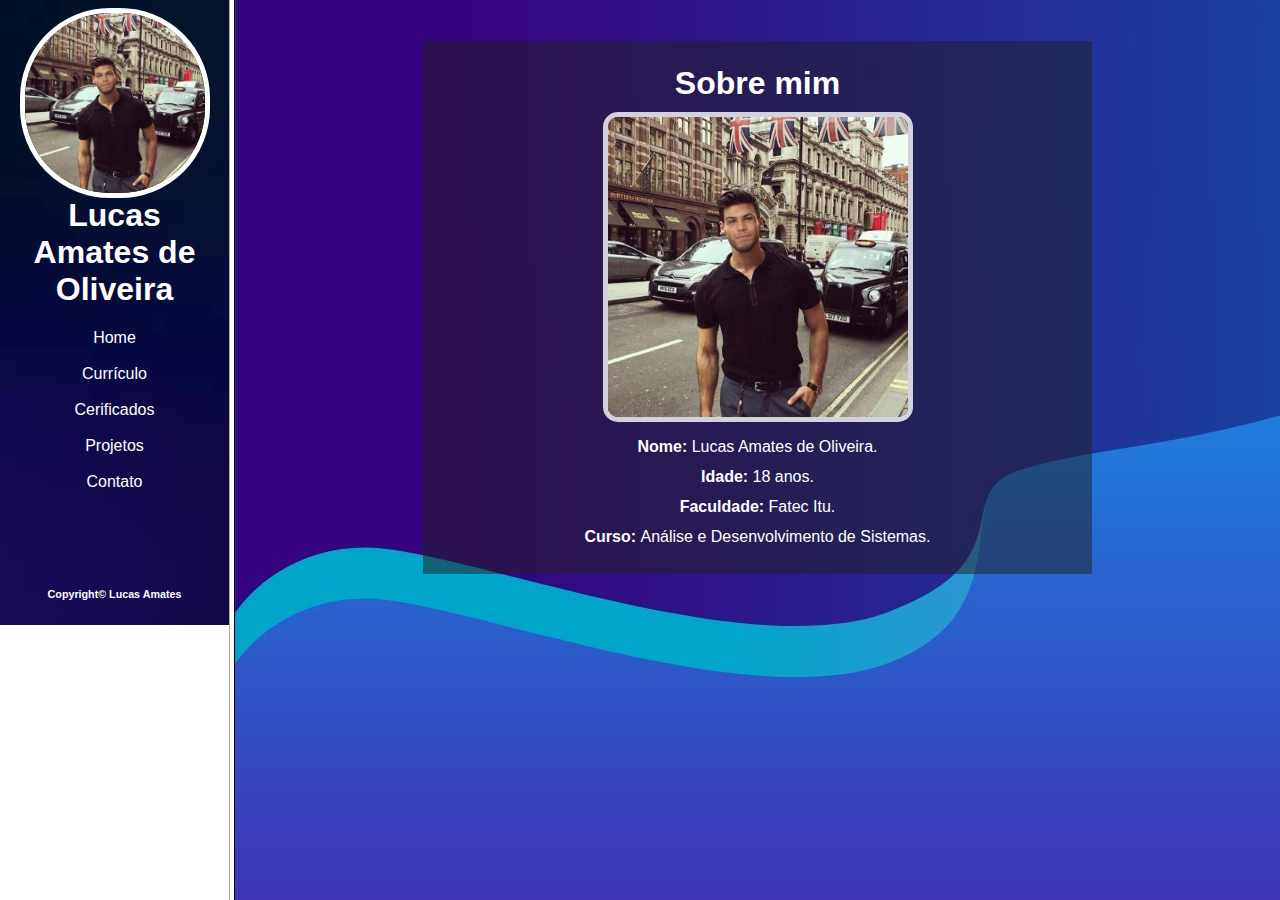
<file: index.html>
<!DOCTYPE html>
<html lang="pt-br">
<head>
   <meta charset="UTF-8">
   <meta http-equiv="X-UA-Compatible" content="IE=edge">
   <meta name="viewport" content="width=device-width, initial-scale=1.0">
   <title>Lucas Amates de Oliveira</title>
   <link rel="shortcut icon" href="./img/favicon.ico" type="image/x-icon">
</head>

   <frameset cols = "18%,*" bordercolor="white">
      <frame src = "./menu.html" name = "menu_page" noresize="noresize" scrolling="no"/>
      <frame src = "./main.html" name = "main_page" />
      
      <noframes>
         <body>Your browser does not support frames.</body>
      </noframes>
   </frameset>
   
</html>
</file>
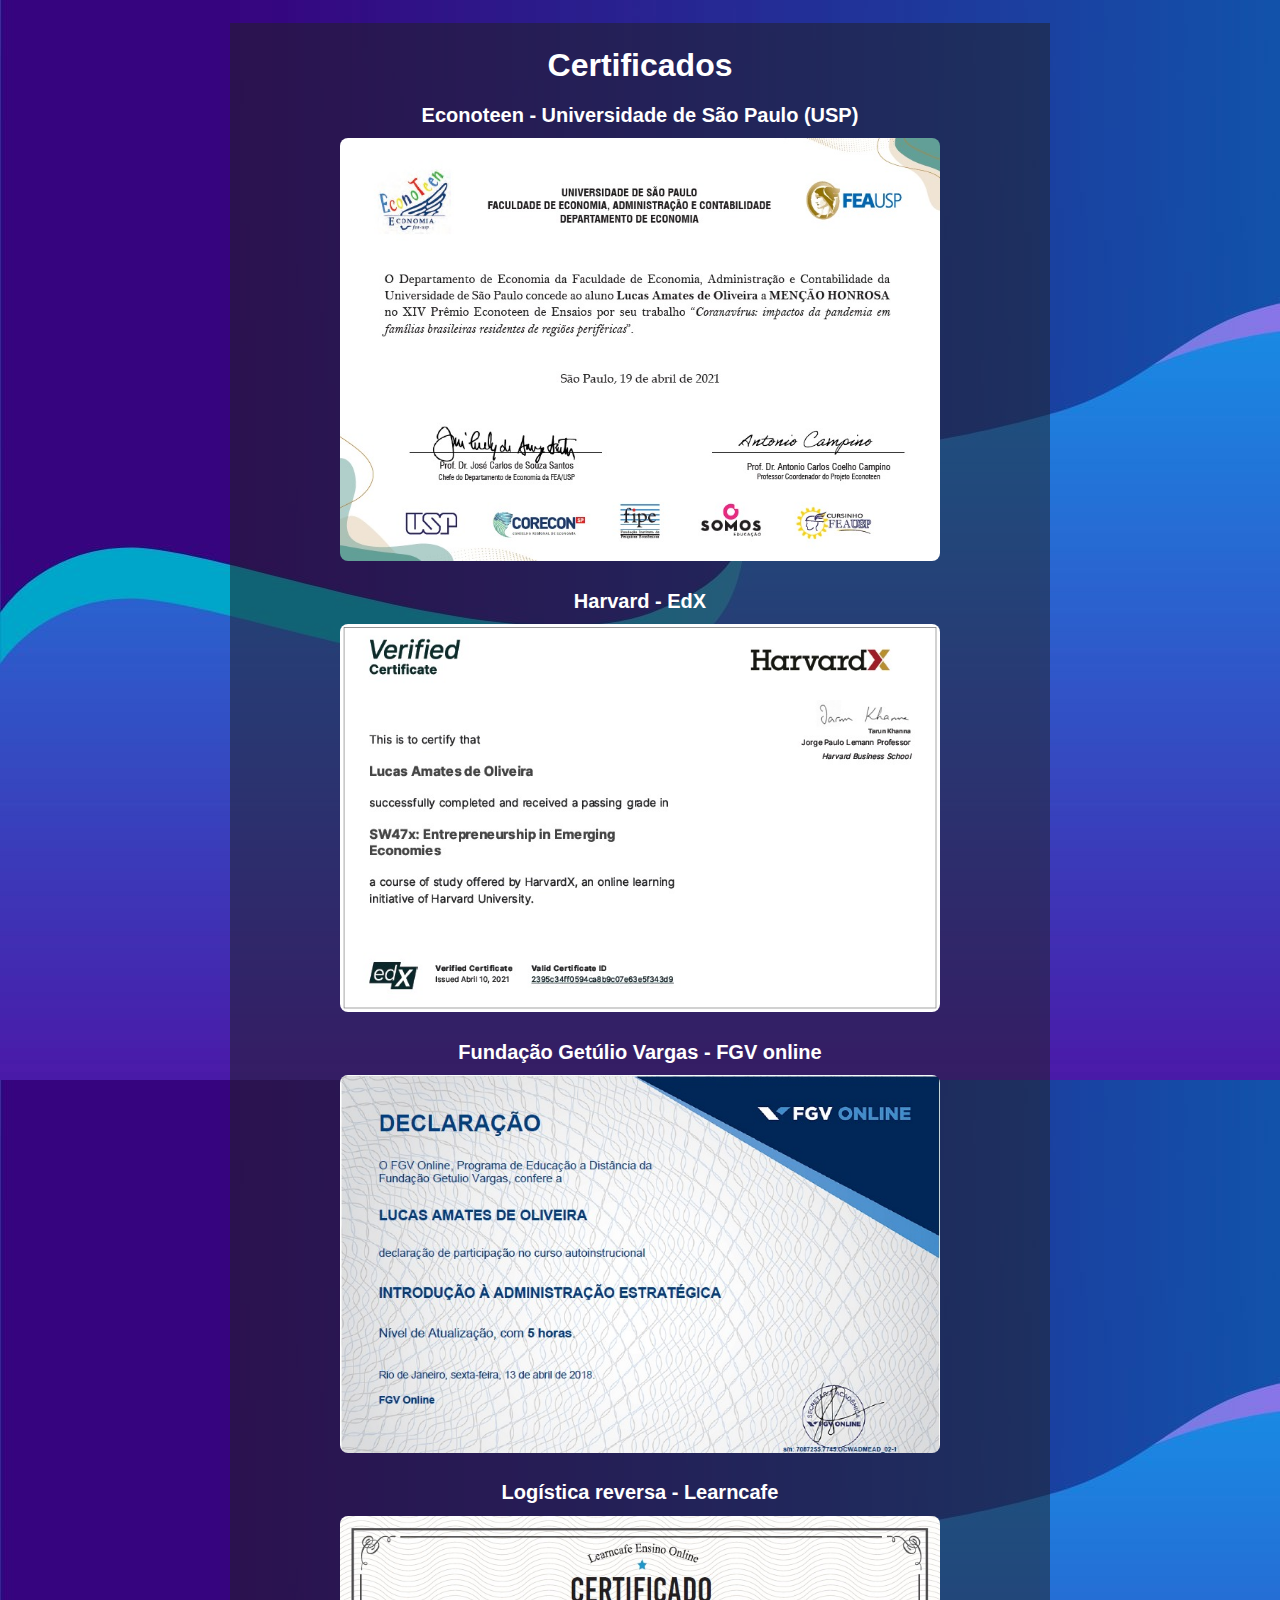
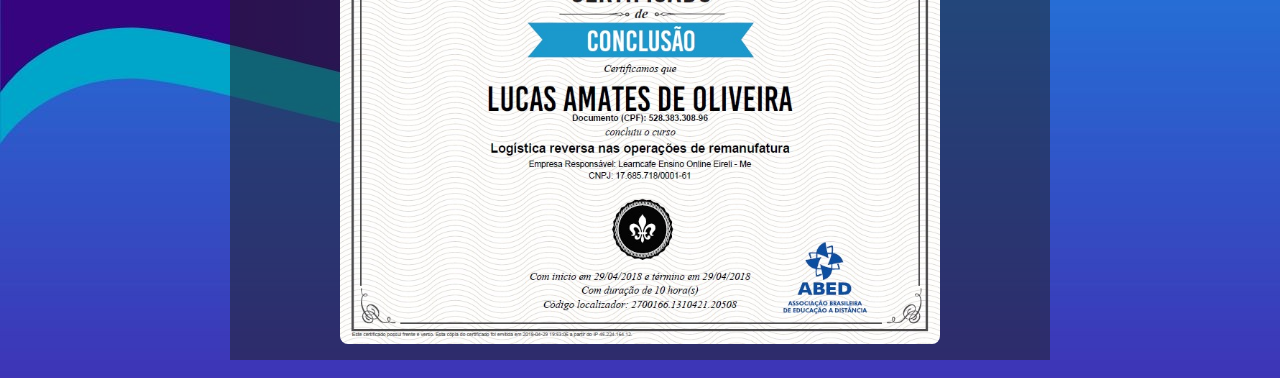
<file: certificados.html>
<!DOCTYPE html>
<html lang="pt-br">
<head>
    <meta charset="UTF-8">
    <meta http-equiv="X-UA-Compatible" content="IE=edge">
    <meta name="viewport" content="width=device-width, initial-scale=1.0">
    <title>HOME - Lucas Amates de Oliveira</title>
    <link rel="stylesheet" href="./css/certificados.css">
    <link rel="icon" href="./img/favicon.png">
</head>
<body>
   
    <div id="home">
        <br>
        <h1>Certificados <br><br></h1>
        <h2>Econoteen - Universidade de São Paulo (USP)</h2>
        <img src="./certificados/usp.jpeg" alt="Certificado da USP" width="600" id="certif">

        <h2><br>Harvard - EdX</h2>
        <img src="./certificados/harvard.jpeg" alt="Certificado de Harvard" width="600" id="certif">

        <h2><br>Fundação Getúlio Vargas - FGV online</h2>
        <img src="./certificados/fgv1.jpeg" alt="Certificado da FGV" width="600" id="certif">

        <h2><br>Logística reversa - Learncafe</h2>
        <img src="./certificados/logreversa.jpeg" alt="Certificado de Harvard" width="600" id="certif">
        <br><br>
        </span>
    </div>
    <br>
</body>
</html>
</file>
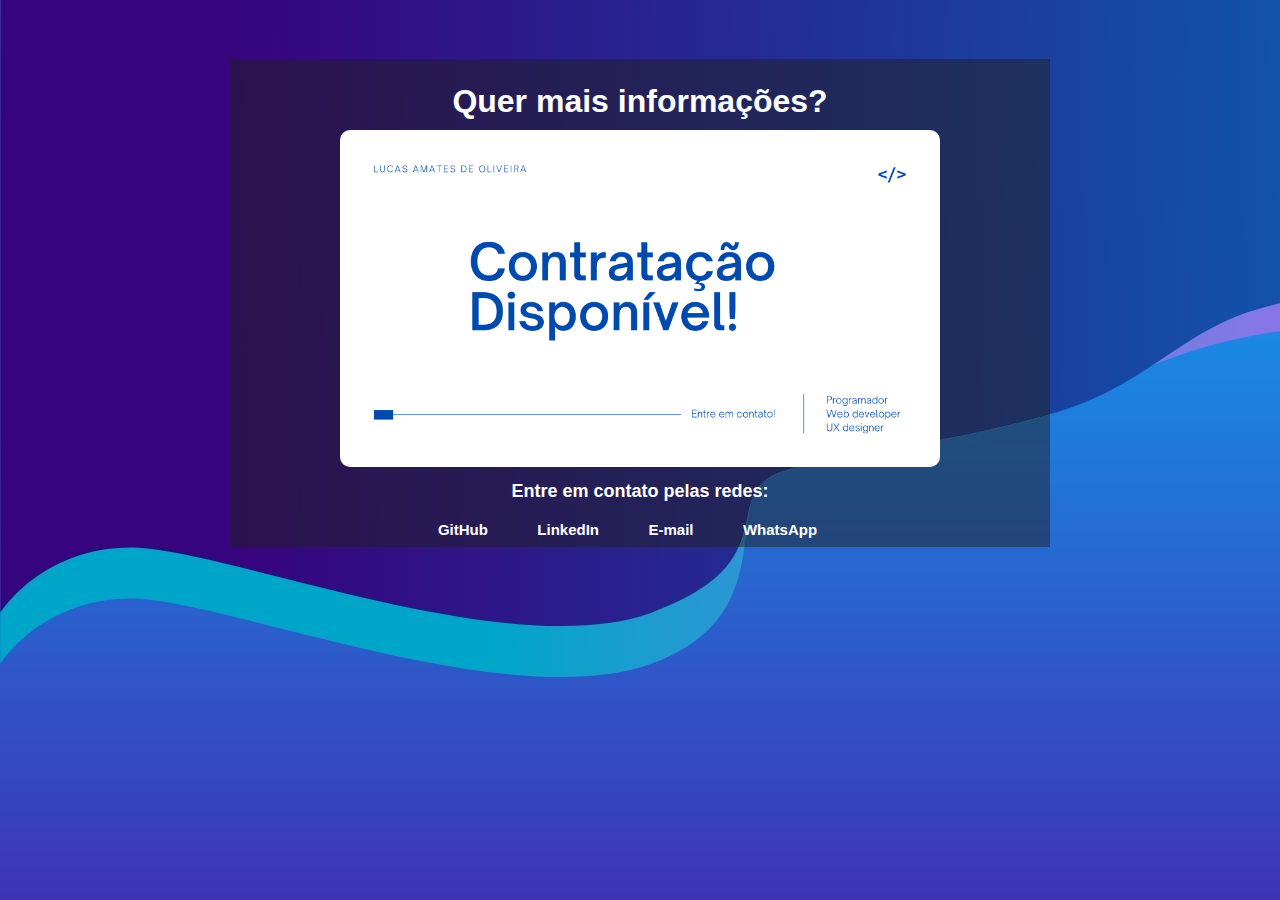
<file: contato.html>
<!DOCTYPE html>
<html lang="pt-br">
<head>
    <meta charset="UTF-8">
    <meta http-equiv="X-UA-Compatible" content="IE=edge">
    <meta name="viewport" content="width=device-width, initial-scale=1.0">
    <title>HOME - Lucas Amates de Oliveira</title>
    <link rel="stylesheet" href="./css/contato.css">
    <link rel="icon" href="./img/favicon.png">
</head>
<body>
    <br><br>
    <div id="home">
        <br>
        <h1>Quer mais informações?</h1>
        <img src="./img/contratar.png" alt="contratação" width="600" id="hire">
        <div id="info">
            <h2>Entre em contato pelas redes:</h2>
            <div id="redes">
                <a href="https://github.com/luamates" target="_blank"><b>GitHub &nbsp; &nbsp; &nbsp;</b></a>
                <a href="https://www.linkedin.com/in/lucasamates/" target="_blank"><b>LinkedIn &nbsp; &nbsp; &nbsp;</b></a>
                <a href="mailto:lucas.amates@gmail.com" target="_blank"><b>E-mail &nbsp; &nbsp; &nbsp;</b></a>
                <a href="https://api.whatsapp.com/send/?phone=%2B5515998184689&text&app_absent=0" target="_blank"><b>WhatsApp &nbsp; &nbsp; &nbsp;</b></a>
            </div>  
        </div>
    </div>
</body>
</html>
</file>
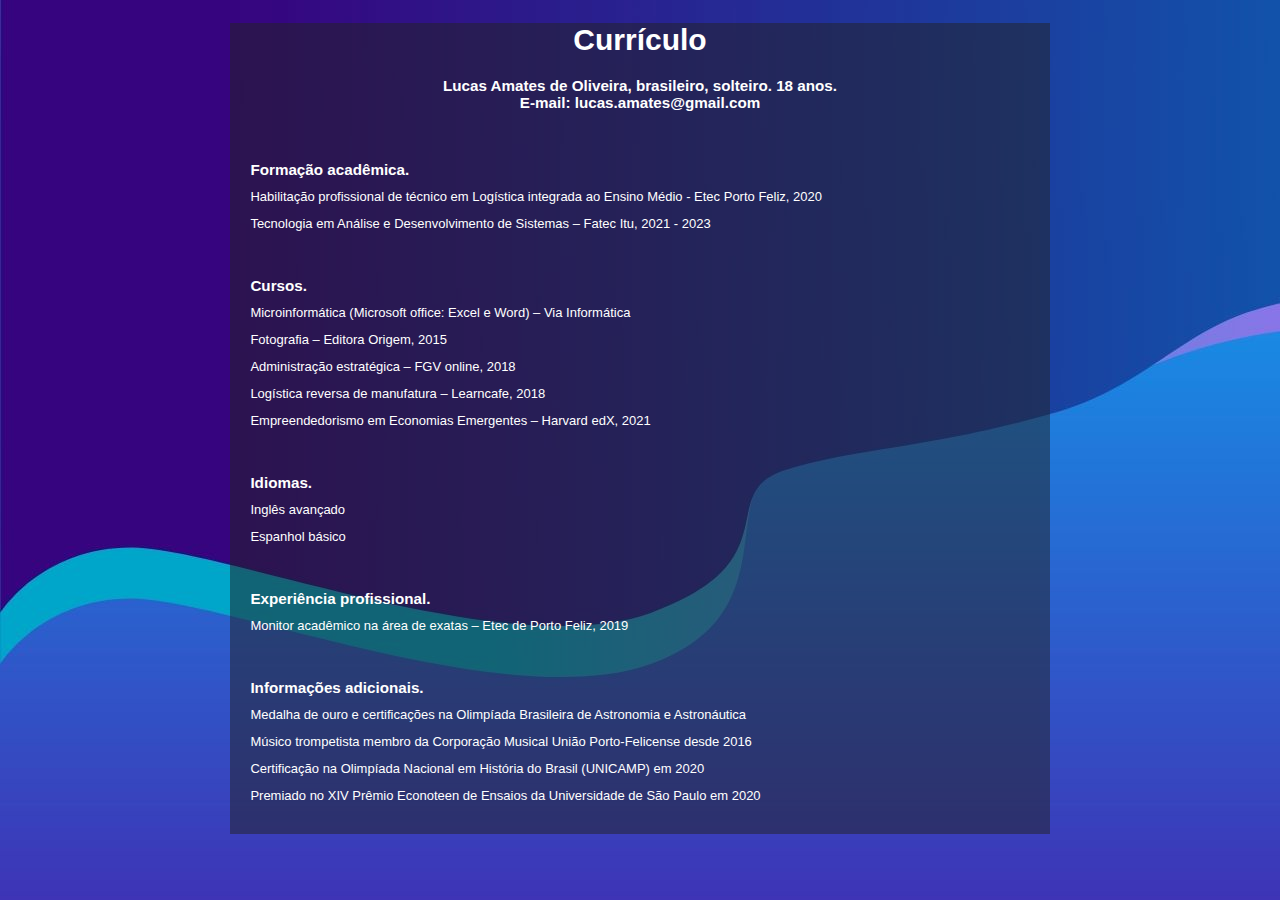
<file: curriculo.html>
<!DOCTYPE html>
<html lang="pt-br">
<head>
    <meta charset="UTF-8">
    <meta http-equiv="X-UA-Compatible" content="IE=edge">
    <meta name="viewport" content="width=device-width, initial-scale=1.0">
    <title>CURRICULO - Lucas Amates de Oliveira</title>
    <link rel="stylesheet" href="./css/curriculo.css">
    <link rel="icon" href="./img/favicon.png">
</head>
<body>
    <div id="home">
        <h1>Currículo</h1>
        <h3>Lucas Amates de Oliveira, brasileiro, solteiro. 18 anos. <br>E-mail: lucas.amates@gmail.com</h3><br>
        <span id="content">
            <h3><b>Formação acadêmica.</b></h3>
                <p>Habilitação profissional de técnico em Logística integrada ao Ensino Médio - Etec Porto Feliz, 2020</p>
                <p>Tecnologia em Análise e Desenvolvimento de Sistemas – Fatec Itu, 2021 - 2023</p>
                <br>
            <h3><b>Cursos.</b></h3>
                <p>Microinformática (Microsoft office: Excel e Word) – Via Informática</p>
                <p>Fotografia – Editora Origem, 2015</p>
                <p>Administração estratégica – FGV online, 2018</p>
                <p>Logística reversa de manufatura – Learncafe, 2018</p>
                <p>Empreendedorismo em Economias Emergentes – Harvard edX, 2021</p>
                <br>
            <h3><b>Idiomas.</b></h3>
                <p>Inglês avançado</p>
                <p>Espanhol básico</p>
                <br>
            <h3><b>Experiência profissional.</b></h3>
                <p>Monitor acadêmico na área de exatas – Etec de Porto Feliz, 2019</p>
                <br>
            <h3><b>Informações adicionais.</b></h3>
                <p>Medalha de ouro e certificações na Olimpíada Brasileira de Astronomia e Astronáutica</p>
                <p>Músico trompetista membro da Corporação Musical União Porto-Felicense desde 2016</p>
                <p>Certificação na Olimpíada Nacional em História do Brasil (UNICAMP) em 2020</p>
                <p>Premiado no XIV Prêmio Econoteen de Ensaios da Universidade de São Paulo em 2020</p>
                <br>
        </span>
    </div>
    <br>
</body>
</html>
</file>
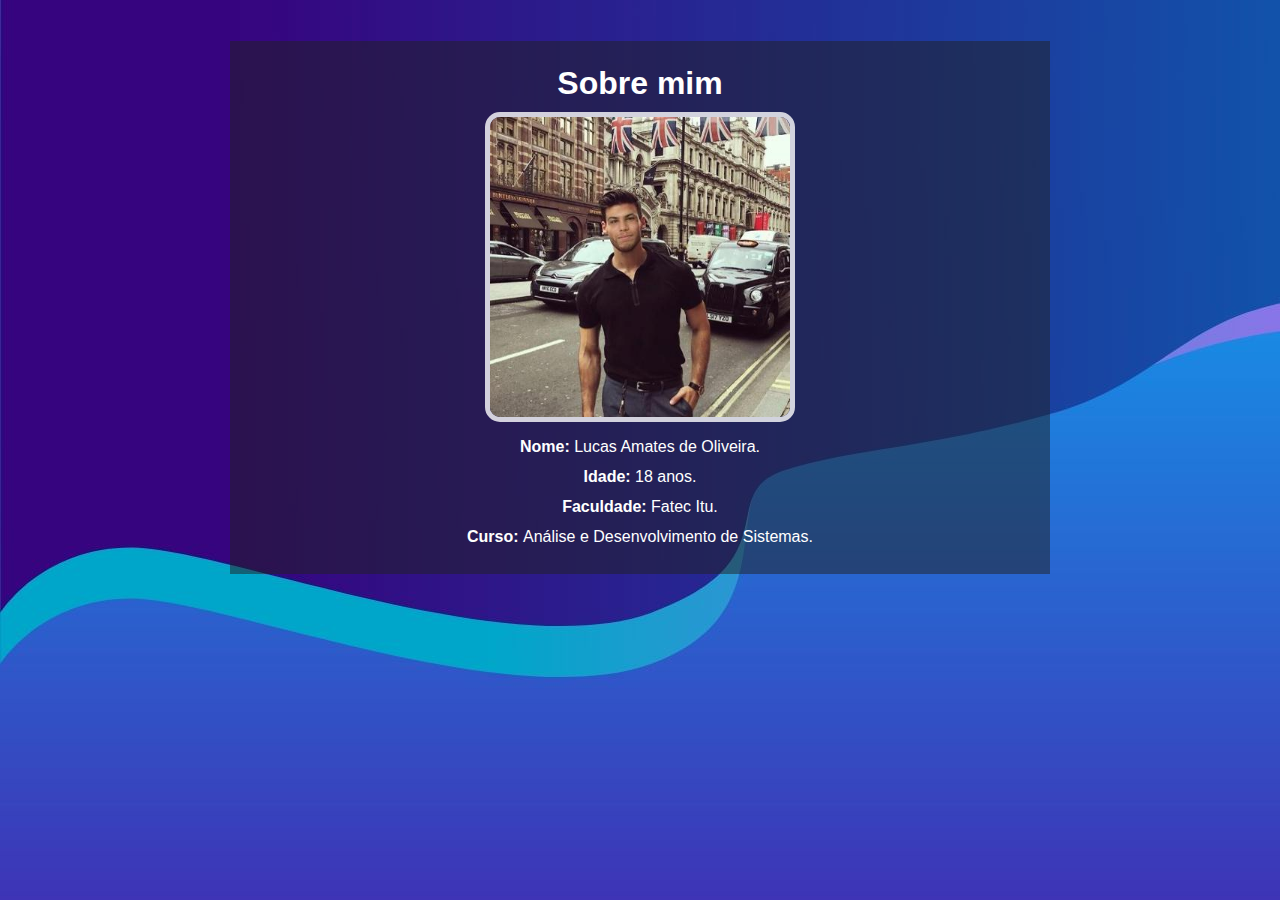
<file: main.html>
<!DOCTYPE html>
<html lang="pt-br">
<head>
    <meta charset="UTF-8">
    <meta http-equiv="X-UA-Compatible" content="IE=edge">
    <meta name="viewport" content="width=device-width, initial-scale=1.0">
    <title>HOME - Lucas Amates de Oliveira</title>
    <link rel="stylesheet" href="./css/main.css">
    <link rel="icon" href="./img/favicon.png">
</head>
<body>
    <br>
    <div id="home">
        <br>
        <h1>Sobre mim</h1>
        <img src="./img/imagemtroll.jfif" alt="lucas" width="300" id="mainimage">
        <span id="info">
            <p><b>Nome: </b>Lucas Amates de Oliveira.</p>
            <p><b>Idade: </b>18 anos.</p>
            <p><b>Faculdade: </b>Fatec Itu.</p>
            <p><b>Curso: </b>Análise e Desenvolvimento de Sistemas.</p>
            <br>
        </span>
    </div>
</body>
</html>
</file>
<file: css/certificados.css>
body{
    margin: 0px;
    font-family: Verdana, Geneva, Tahoma, sans-serif;
    background-image: url(./fundos/paginas.jpg);
}

#home{
    text-align: center;
    margin-left: 18%;
    margin-right: 18%;
    color: white;
    line-height: 14px;
    margin-top: 23px;
    background-color: rgba(32, 32, 32, 0.5);
}

#home >h2{
    font-size: 20px;
}

#certif{
    border-radius: 8px;
}
</file>
<file: css/contato.css>
body{
    margin: 0px;
    font-family: Verdana, Geneva, Tahoma, sans-serif;
    background-image: url(./fundos/paginas.jpg);
}

#home{
    text-align: center;
    margin-left: 18%;
    margin-right: 18%;
    color: white;
    line-height: 14px;
    margin-top: 23px;
    background-color: rgba(32, 32, 32, 0.5);
}

#hire{
    border-radius: 10px;
}

#info > h2{
    font-size: 18px;
}

#redes > a{
    padding: 10px 10px;
    display: inline-block;
    color: rgb(255, 255, 255);
    text-decoration: none;
    font-size: 15px;
}

#redes > a:hover{
    color: rgb(92, 92, 223);
}
</file>
<file: css/curriculo.css>
body{
    margin: 0px;
    font-family: Verdana, Geneva, Tahoma, sans-serif;
    background-image: url(./fundos/paginas.jpg);
}

#home > h1{
    font-size: 30px;
}

#home{
    text-align: center;
    color: white;
    line-height: px;
    margin-top: 23px;
    margin-left: 18%;
    margin-right: 18%;
    font-family:'Lucida Sans', 'Lucida Sans Regular', 'Lucida Grande', 'Lucida Sans Unicode', Geneva, Verdana, sans-serif;
    font-size: 13px;
    background-color: rgba(34, 34, 34, 0.5);
}

#home > h1,h3,p{
    margin: 20px;
}

#content{
    text-align: left;
    line-height: 7px;
}
</file>
<file: css/main.css>
body{
    margin: 0px;
    font-family: Verdana, Geneva, Tahoma, sans-serif;
    background-image: url(./fundos/paginas.jpg);
}

#home{
    text-align: center;
    margin-left: 18%;
    margin-right: 18%;
    color: white;
    line-height: 14px;
    margin-top: 23px;
    background-color: rgba(32, 32, 32, 0.5);
}

#mainimage{
    border: 5px solid rgba(255, 255, 255, 0.8);
    border-radius: 15px;
}
</file>
